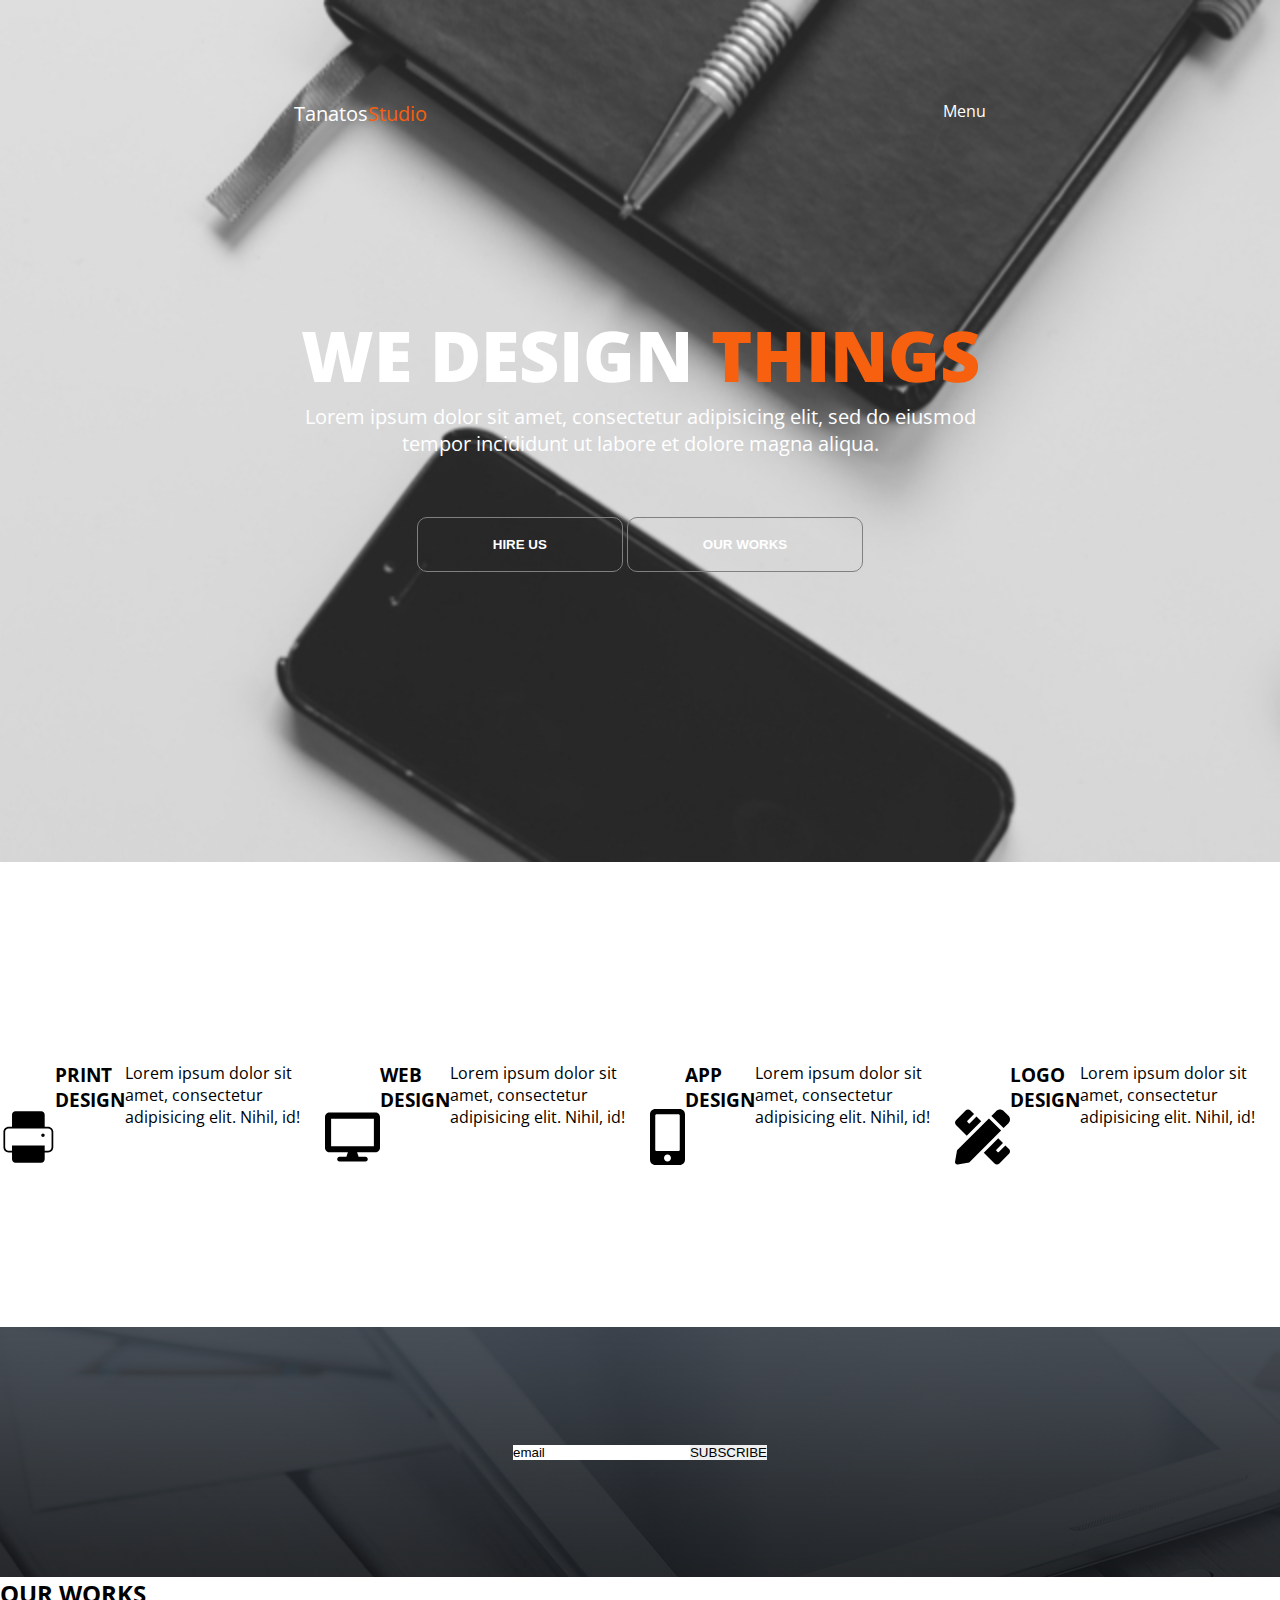
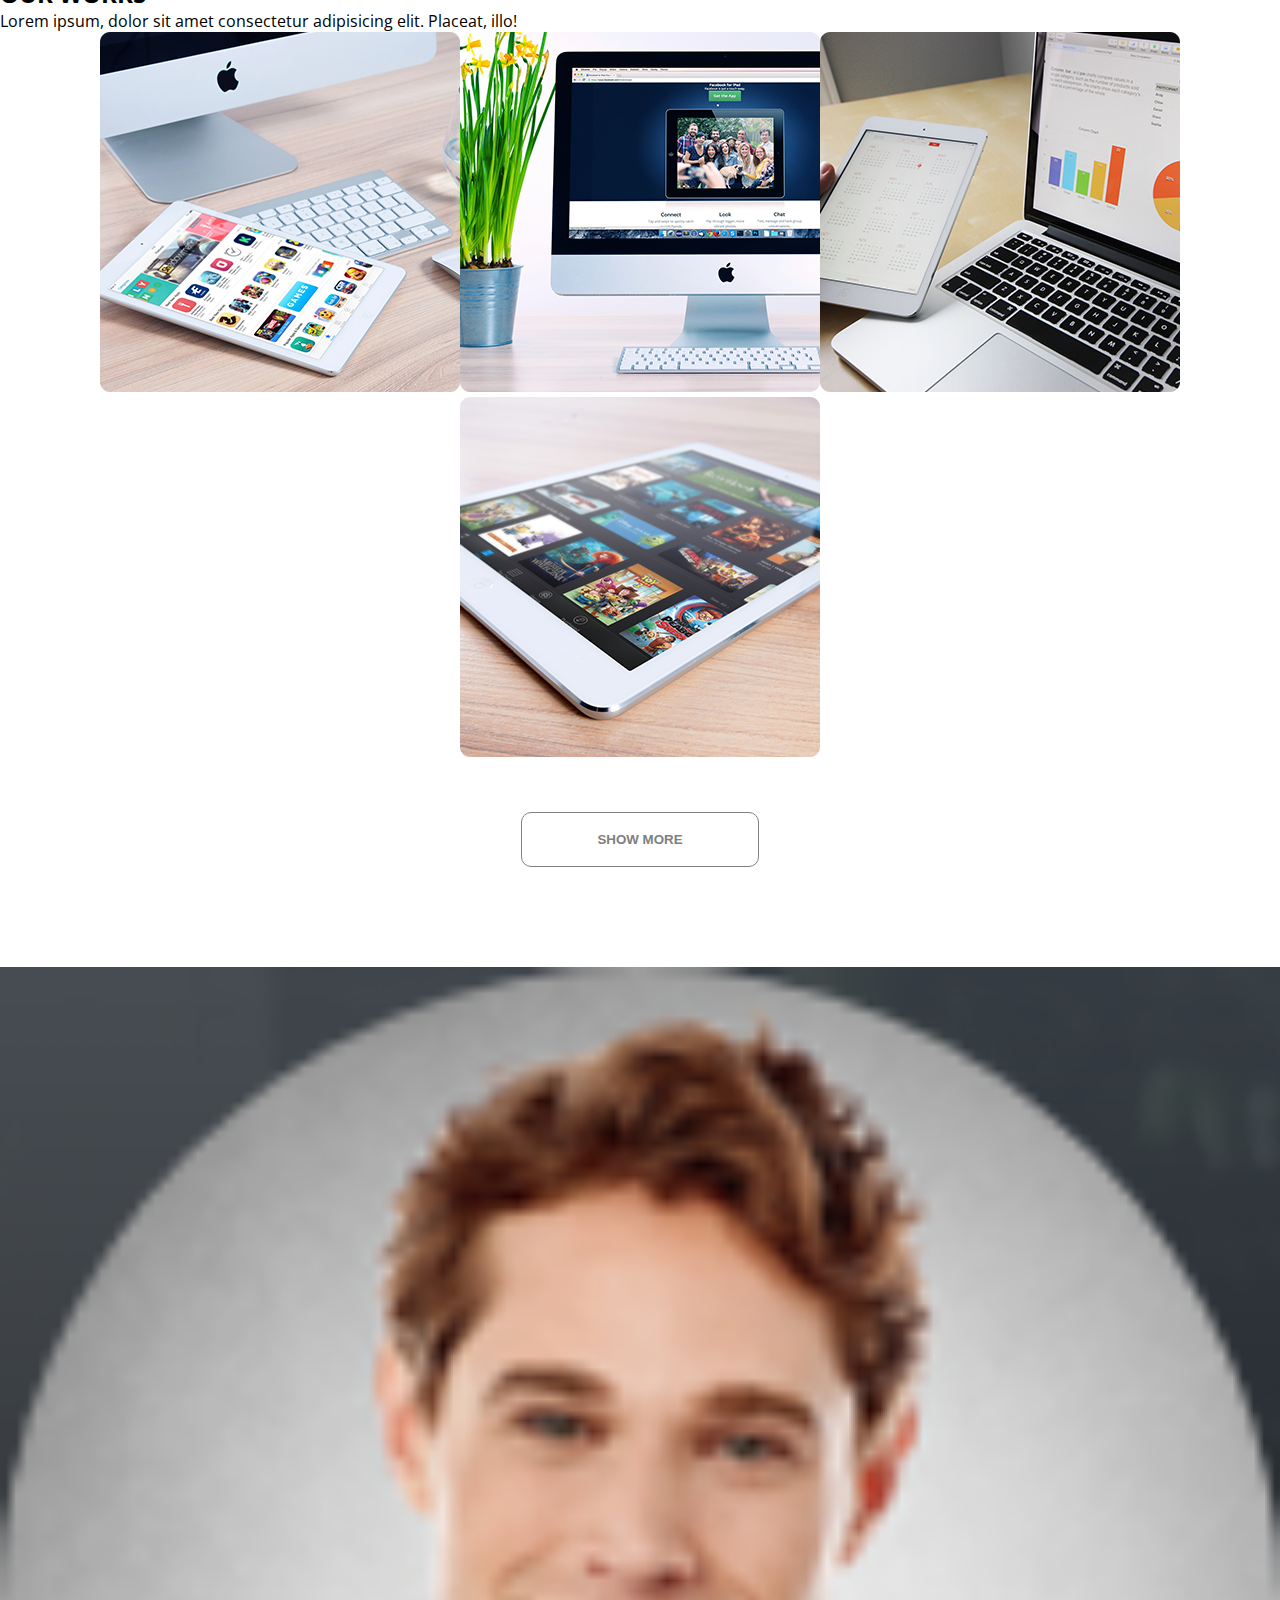
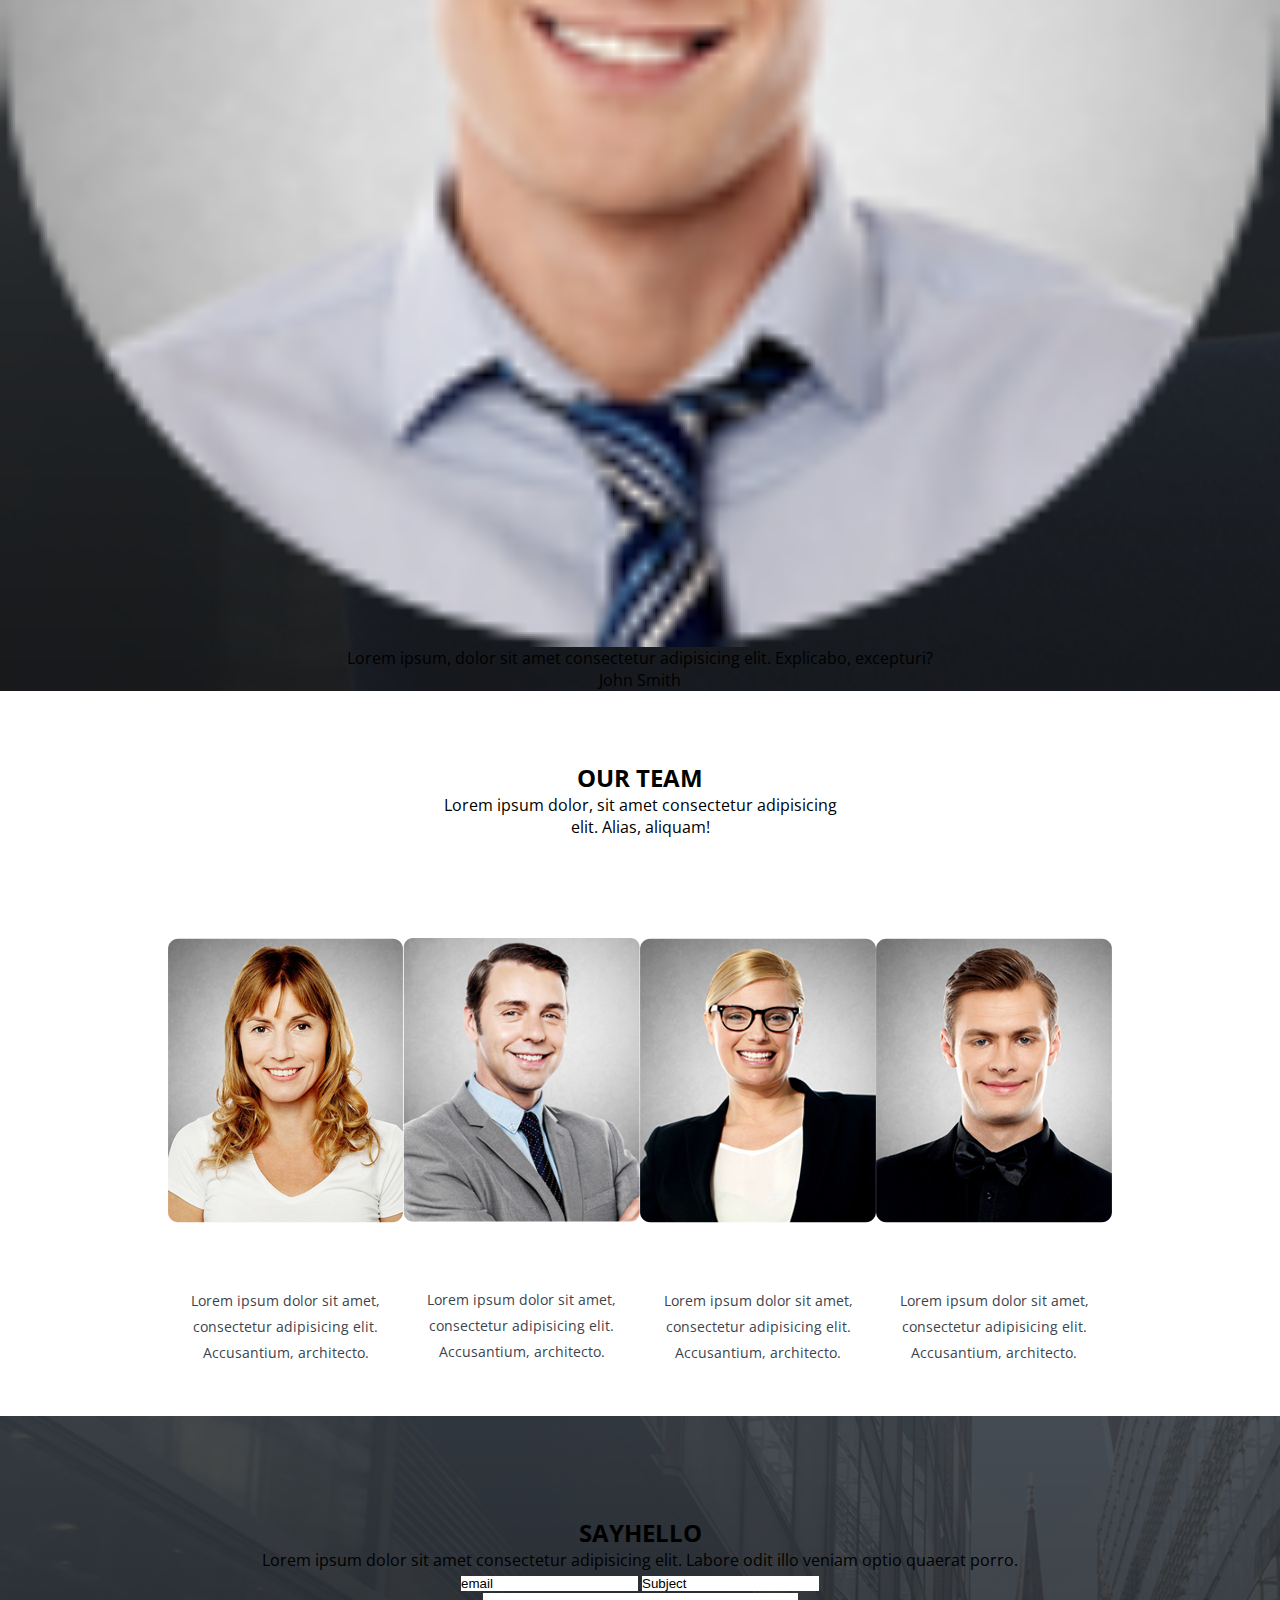
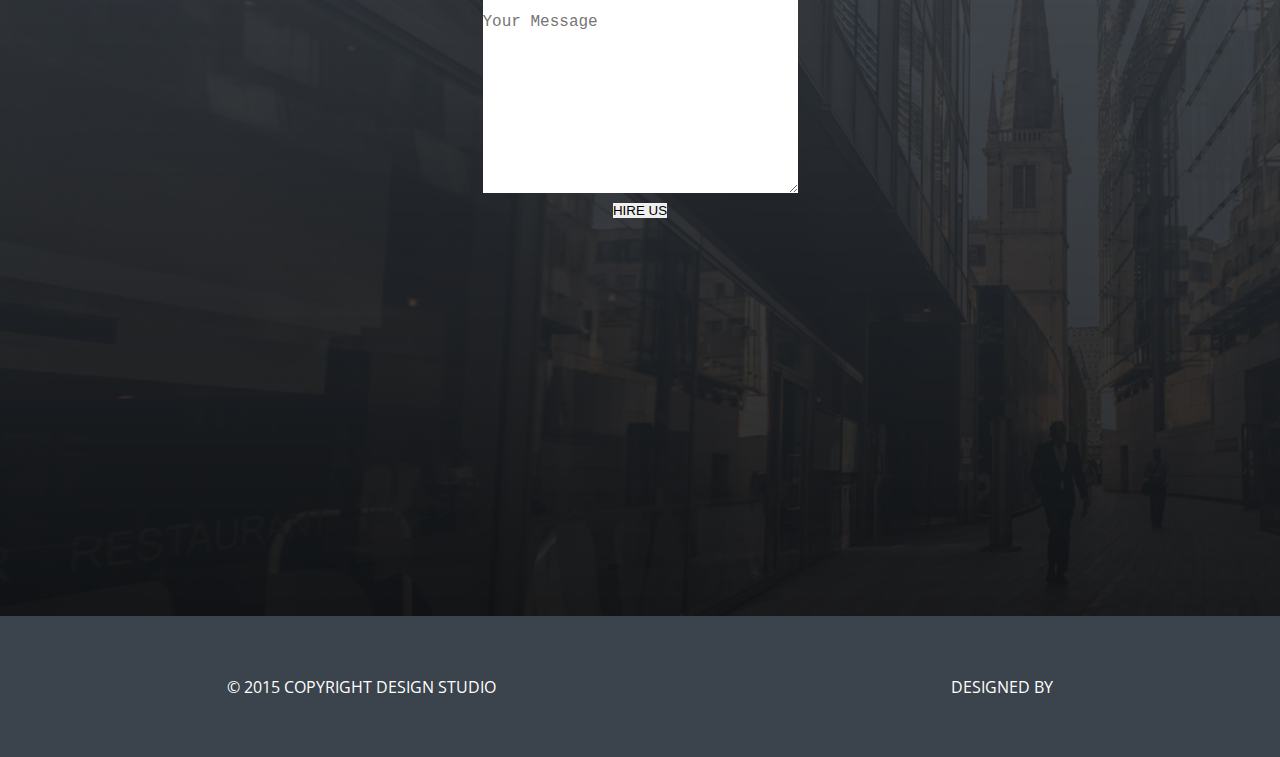
<file: index.html>
<!DOCTYPE html>
<html lang="en">

<head>
    <meta charset="UTF-8">
    <meta name="viewport" content="width=device-width, initial-scale=1.0">
    <link href="https://fonts.googleapis.com/css2?family=Open+Sans:ital,wght@0,300;0,400;0,600;0,700;1,400;1,600&display=swap" rel="stylesheet">
    <title>Home#14</title>
    <link rel="stylesheet" href="./style.css" type="text/css">
    <link rel="stylesheet" href="./sprite.svg" type="text/css">
</head>

<body>
    <div class="wrapper">
        <div class="background">
            <header class="header">
                <div class="head">
                    <p class="logo">Tanatos<span>Studio</span></p>
                    <p class="nav-menu">Menu<span></span></p>
                </div>
                <div class="header_content">
                    <h1>WE DESIGN <span>THINGS</span></h1>
                    <p>Lorem ipsum dolor sit amet, consectetur adipisicing elit, sed do eiusmod tempor incididunt ut labore et dolore magna aliqua.</p>
                    <button class="header_button" type="button" value="hire us">HIRE US</button>
                    <button class="header_button" type="button" value="OUR WORKS">OUR WORKS</button>
                </div>
            </header>
        </div>
        <main class="main">
            <div class="option">
                <div><svg class="icon-printer" width='55'>
                        <use xlink:href="sprite.svg#printer"></use></svg>
                </div>
                <h3>PRINT DESIGN</h3>
                <p>Lorem ipsum dolor sit amet, consectetur adipisicing elit. Nihil, id!</p>
                <div><svg class="icon-desktop" width='55' ;>
                        <use xlink:href="sprite.svg#desktop"></use></svg>
                </div>
                <h3>WEB DESIGN</h3>
                <p>Lorem ipsum dolor sit amet, consectetur adipisicing elit. Nihil, id!</p>
                <div><svg class="icon-mobile" width='35'>
                        <use xlink:href="sprite.svg#mobile"></use></svg>
                </div>
                <h3>APP DESIGN</h3>
                <p>Lorem ipsum dolor sit amet, consectetur adipisicing elit. Nihil, id!</p>
                <div><svg class="icon-pencil" width='55'>
                        <use xlink:href="sprite.svg#pencil"></use></svg>
                </div>
                <h3>LOGO DESIGN</h3>
                <p>Lorem ipsum dolor sit amet, consectetur adipisicing elit. Nihil, id!</p>
            </div>
            <div class="follow">
                <input type="email" value="email" placeholder="Enter Your email adress for newsletter">
                <button class="button_follow" type="submit" value="reg">SUBSCRIBE</button>
            </div>
            <div class="about">
                <h2>OUR <span>WORKS</span></h2>
                <p>Lorem ipsum, dolor sit amet consectetur adipisicing elit. Placeat, illo!</p>
                <div class="about_foto">
                    <div>
                        <img src="./img/our_works1.png" alt="fotoOurWorks">
                    </div>
                    <div>
                        <img src="./img/our_works2.png" alt="fotoOurWorks">
                    </div>
                    <div>
                        <img src="./img/our_works3.png" alt="fotoOurWorks">
                    </div>
                    <div>
                        <img src="./img/our_works4.png" alt="fotoOurWorks">
                    </div>
                </div>
                <div class="button_about_foto">
                    <button type="button">SHOW MORE</button>
                </div>
                <div class="about_comment">
                    <img src="./img/avatar.png" alt="">
                    <p>Lorem ipsum, dolor sit amet consectetur adipisicing elit. Explicabo, excepturi?</p>
                    <p>John Smith</p>
                </div>
            </div>
            <div class="our_team">
                <h2>OUR <span>TEAM</span></h2>
                <p>Lorem ipsum dolor, sit amet consectetur adipisicing elit. Alias, aliquam!</p>
                <div class="team_foto">
                    <div class="team_foto-item">
                        <img src="./img/our_team1.png" alt="teamFoto">
                        <p class="name_person"></p>
                        <p class="about_person">Lorem ipsum dolor sit amet, consectetur adipisicing elit. Accusantium, architecto.</p>
                    </div>
                    <div class="team_foto-item">
                        <img src="./img/our_team2.png" alt="teamFoto">
                        <p class="name_person"></p>
                        <p class="about_person">Lorem ipsum dolor sit amet, consectetur adipisicing elit. Accusantium, architecto.</p>
                    </div>
                    <div class="team_foto-item">
                        <img src="./img/our_team3.png" alt="teamFoto">
                        <p class="name_person"></p>
                        <p class="about_person">Lorem ipsum dolor sit amet, consectetur adipisicing elit. Accusantium, architecto.</p>
                    </div>
                    <div class="team_foto-item">
                        <img src="./img/our_team4.png" alt="teamFoto">
                        <p class="name_person"></p>
                        <p class="about_person">Lorem ipsum dolor sit amet, consectetur adipisicing elit. Accusantium, architecto.</p>
                    </div>
                </div>
            </div>
            <div class="registranion">
                <h2>SAY<span>HELLO</span></h2>
                <p>Lorem ipsum dolor sit amet consectetur adipisicing elit. Labore odit illo veniam optio quaerat porro.</p>
                <form action="#" method="get">
                    <div>
                        <input type="email" value="email" placeholder="Your Email" required>
                        <input type="text" value="Subject" placeholder="Subject" required>
                    </div>
                    <textarea name="client-message" cols="30" rows="10" placeholder="Your Message"></textarea>
                    <div>
                        <button type="submit" value="submit">HIRE US</button>

                    </div>
                </form>
            </div>
        </main>
        <footer>
            <p>© 2015 COPYRIGHT DESIGN STUDIO</p>
            <p>DESIGNED BY</p>
        </footer>
    </div>
</body>

</html>
</file>
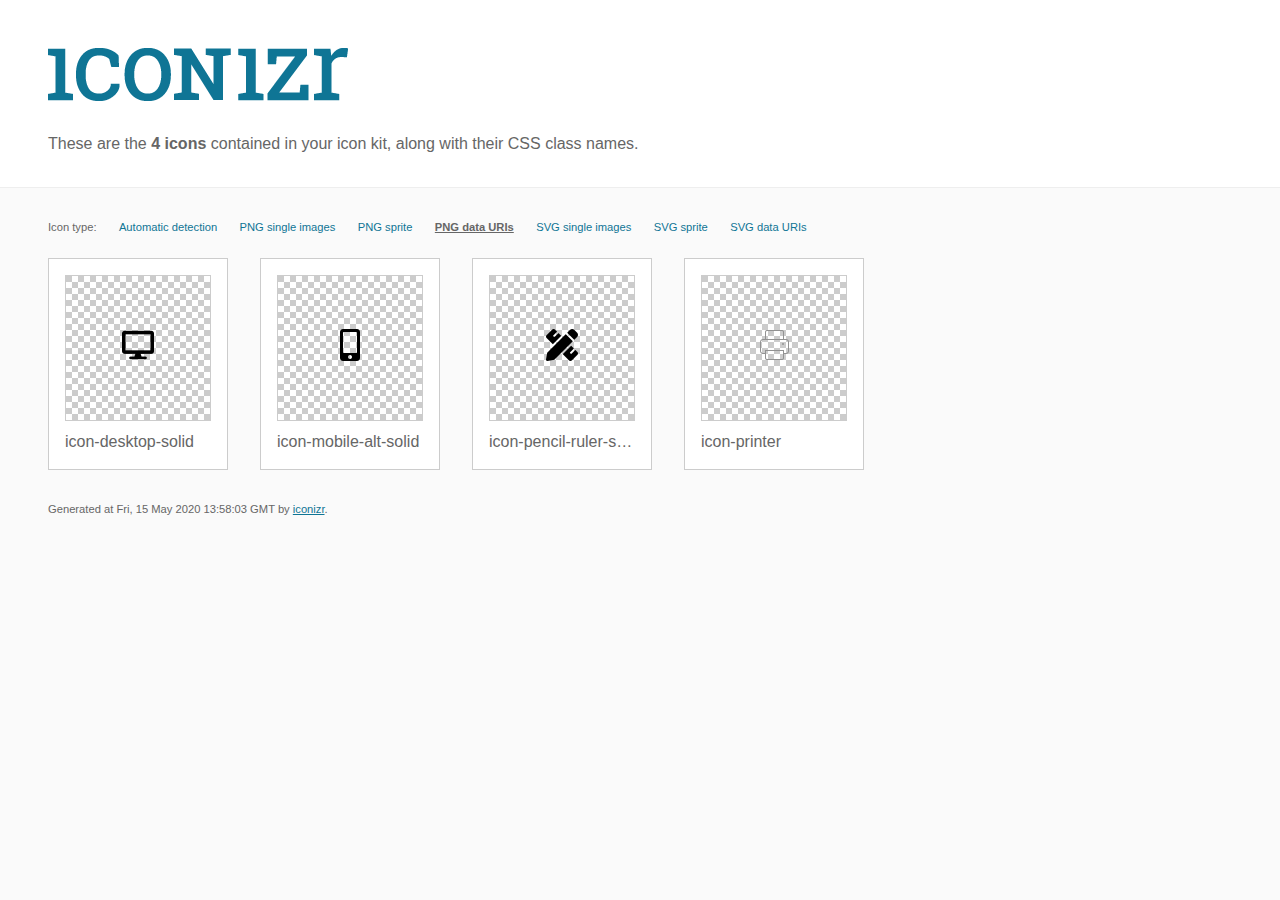
<file: img/icon/D_/HTML/iconizr-png-data-preview.html>
<!DOCTYPE html><html><head><meta http-equiv="Content-Type" content="text/html; charset=UTF-8"/><meta http-equiv="cache-control" content="max-age=0"/><meta http-equiv="cache-control" content="no-cache"/><meta http-equiv="expires" content="0"/><meta http-equiv="expires" content="Tue, 01 Jan 1980 1:00:00 GMT"/><meta http-equiv="pragma" content="no-cache"/><title>Icon kit preview | iconizr.com</title><link href="iconizr-png-data.css" rel="stylesheet" type="text/css" media="all"/><style type="text/css">@CHARSET "UTF-8";body{padding:0;margin:0;color:#666;background:#fafafa;font-family:Arial, Helvetica, sans-serif;font-size:1em;line-height:1.4}header{display:block;padding:3em 3em 2em 3em;background-color:#fff}header p{margin:2em 0 0 0}#logo{font-size:xx-large;font-size:3rem;padding:0;margin:0;height:53px;background:url([data-uri]) center left no-repeat;white-space:nowrap;overflow:hidden;text-indent:100%}nav{font-size:.7em;display:block;width:100%;margin:0 0 2em 0}nav a{display:inline-block;text-decoration:none;margin-left:2em;color:#0f7595;white-space:nowrap}nav a:hover{text-decoration:underline}nav a.current{font-weight:bold;text-decoration:underline;color:#666}section{border-top:1px solid #eee;padding:2em 3em 0 3em}ul{margin:0;padding:0}li{display:inline;display:inline-block;background-color:#fff;position:relative;margin:0 2em 2em 0;vertical-align:top;border:1px solid #ccc;padding:1em 1em 3em 1em;cursor:default}.icon-box{margin:0;width:144px;height:144px;position:relative;background:#ccc url([data-uri]) top left repeat;border:1px solid #ccc;display:table-cell;vertical-align:middle;text-align:center}.icon{display:inline;display:inline-block}h2{margin:0;padding:0;font-size:1em;font-weight:normal;white-space:nowrap;overflow:hidden;text-overflow:ellipsis;position:absolute;left:1em;right:1em;bottom:1em}footer{display:block;margin:0;padding:0 3em 3em 3em}footer p{margin:0;font-size:.7em}footer a{color:#0f7595;margin-left:0}</style></head><body><header><h1 id="logo">iconizr</h1><p>These are the <strong>4 icons</strong> contained in your icon kit, along with their CSS class names.</p></header><section><nav>Icon type:<a href="iconizr-preview.html">Automatic detection</a><a href="iconizr-png-single-preview.html">PNG single images</a><a href="iconizr-png-sprite-preview.html">PNG sprite</a><a href="iconizr-png-data-preview.html" class="current">PNG data URIs</a><a href="iconizr-svg-single-preview.html">SVG single images</a><a href="iconizr-svg-sprite-preview.html">SVG sprite</a><a href="iconizr-svg-data-preview.html">SVG data URIs</a></nav><ul><li title="icon-desktop-solid"><div class="icon-box"><div class="icon icon-desktop-solid icon-desktop-solid-dims"><!-- icon-desktop-solid --></div></div><h2>icon-desktop-solid</h2></li><li title="icon-mobile-alt-solid"><div class="icon-box"><div class="icon icon-mobile-alt-solid icon-mobile-alt-solid-dims"><!-- icon-mobile-alt-solid --></div></div><h2>icon-mobile-alt-solid</h2></li><li title="icon-pencil-ruler-solid"><div class="icon-box"><div class="icon icon-pencil-ruler-solid icon-pencil-ruler-solid-dims"><!-- icon-pencil-ruler-solid --></div></div><h2>icon-pencil-ruler-solid</h2></li><li title="icon-printer"><div class="icon-box"><div class="icon icon-printer icon-printer-dims"><!-- icon-printer --></div></div><h2>icon-printer</h2></li></ul></section><footer><p>Generated at Fri, 15 May 2020 13:58:03 GMT by <a href="http://iconizr.com" target="_blank">iconizr</a>.</p></footer></body></html>
</file>
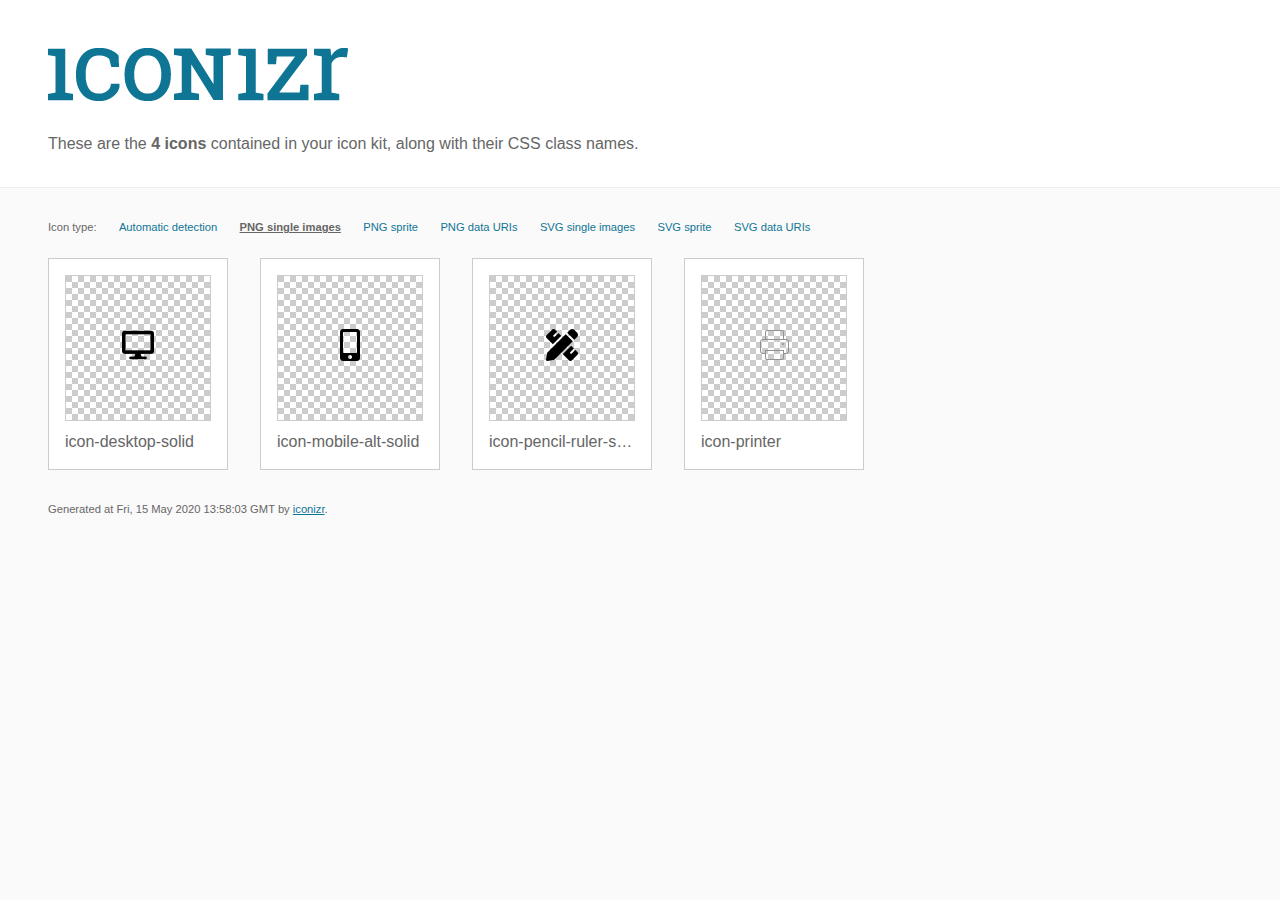
<file: img/icon/D_/HTML/iconizr-png-single-preview.html>
<!DOCTYPE html><html><head><meta http-equiv="Content-Type" content="text/html; charset=UTF-8"/><meta http-equiv="cache-control" content="max-age=0"/><meta http-equiv="cache-control" content="no-cache"/><meta http-equiv="expires" content="0"/><meta http-equiv="expires" content="Tue, 01 Jan 1980 1:00:00 GMT"/><meta http-equiv="pragma" content="no-cache"/><title>Icon kit preview | iconizr.com</title><link href="iconizr-png-single.css" rel="stylesheet" type="text/css" media="all"/><style type="text/css">@CHARSET "UTF-8";body{padding:0;margin:0;color:#666;background:#fafafa;font-family:Arial, Helvetica, sans-serif;font-size:1em;line-height:1.4}header{display:block;padding:3em 3em 2em 3em;background-color:#fff}header p{margin:2em 0 0 0}#logo{font-size:xx-large;font-size:3rem;padding:0;margin:0;height:53px;background:url([data-uri]) center left no-repeat;white-space:nowrap;overflow:hidden;text-indent:100%}nav{font-size:.7em;display:block;width:100%;margin:0 0 2em 0}nav a{display:inline-block;text-decoration:none;margin-left:2em;color:#0f7595;white-space:nowrap}nav a:hover{text-decoration:underline}nav a.current{font-weight:bold;text-decoration:underline;color:#666}section{border-top:1px solid #eee;padding:2em 3em 0 3em}ul{margin:0;padding:0}li{display:inline;display:inline-block;background-color:#fff;position:relative;margin:0 2em 2em 0;vertical-align:top;border:1px solid #ccc;padding:1em 1em 3em 1em;cursor:default}.icon-box{margin:0;width:144px;height:144px;position:relative;background:#ccc url([data-uri]) top left repeat;border:1px solid #ccc;display:table-cell;vertical-align:middle;text-align:center}.icon{display:inline;display:inline-block}h2{margin:0;padding:0;font-size:1em;font-weight:normal;white-space:nowrap;overflow:hidden;text-overflow:ellipsis;position:absolute;left:1em;right:1em;bottom:1em}footer{display:block;margin:0;padding:0 3em 3em 3em}footer p{margin:0;font-size:.7em}footer a{color:#0f7595;margin-left:0}</style></head><body><header><h1 id="logo">iconizr</h1><p>These are the <strong>4 icons</strong> contained in your icon kit, along with their CSS class names.</p></header><section><nav>Icon type:<a href="iconizr-preview.html">Automatic detection</a><a href="iconizr-png-single-preview.html" class="current">PNG single images</a><a href="iconizr-png-sprite-preview.html">PNG sprite</a><a href="iconizr-png-data-preview.html">PNG data URIs</a><a href="iconizr-svg-single-preview.html">SVG single images</a><a href="iconizr-svg-sprite-preview.html">SVG sprite</a><a href="iconizr-svg-data-preview.html">SVG data URIs</a></nav><ul><li title="icon-desktop-solid"><div class="icon-box"><div class="icon icon-desktop-solid icon-desktop-solid-dims"><!-- icon-desktop-solid --></div></div><h2>icon-desktop-solid</h2></li><li title="icon-mobile-alt-solid"><div class="icon-box"><div class="icon icon-mobile-alt-solid icon-mobile-alt-solid-dims"><!-- icon-mobile-alt-solid --></div></div><h2>icon-mobile-alt-solid</h2></li><li title="icon-pencil-ruler-solid"><div class="icon-box"><div class="icon icon-pencil-ruler-solid icon-pencil-ruler-solid-dims"><!-- icon-pencil-ruler-solid --></div></div><h2>icon-pencil-ruler-solid</h2></li><li title="icon-printer"><div class="icon-box"><div class="icon icon-printer icon-printer-dims"><!-- icon-printer --></div></div><h2>icon-printer</h2></li></ul></section><footer><p>Generated at Fri, 15 May 2020 13:58:03 GMT by <a href="http://iconizr.com" target="_blank">iconizr</a>.</p></footer></body></html>
</file>
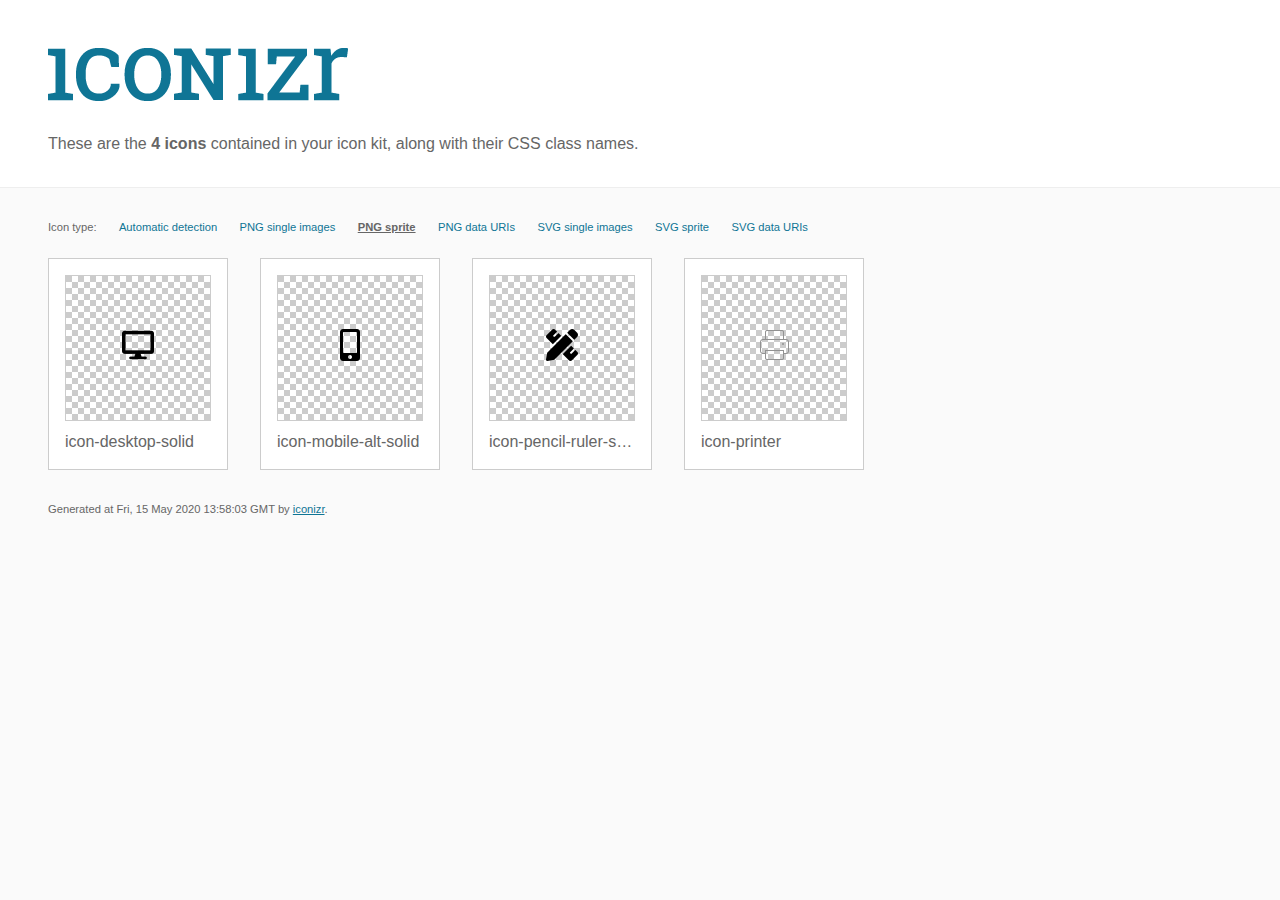
<file: img/icon/D_/HTML/iconizr-png-sprite-preview.html>
<!DOCTYPE html><html><head><meta http-equiv="Content-Type" content="text/html; charset=UTF-8"/><meta http-equiv="cache-control" content="max-age=0"/><meta http-equiv="cache-control" content="no-cache"/><meta http-equiv="expires" content="0"/><meta http-equiv="expires" content="Tue, 01 Jan 1980 1:00:00 GMT"/><meta http-equiv="pragma" content="no-cache"/><title>Icon kit preview | iconizr.com</title><link href="iconizr-png-sprite.css" rel="stylesheet" type="text/css" media="all"/><style type="text/css">@CHARSET "UTF-8";body{padding:0;margin:0;color:#666;background:#fafafa;font-family:Arial, Helvetica, sans-serif;font-size:1em;line-height:1.4}header{display:block;padding:3em 3em 2em 3em;background-color:#fff}header p{margin:2em 0 0 0}#logo{font-size:xx-large;font-size:3rem;padding:0;margin:0;height:53px;background:url([data-uri]) center left no-repeat;white-space:nowrap;overflow:hidden;text-indent:100%}nav{font-size:.7em;display:block;width:100%;margin:0 0 2em 0}nav a{display:inline-block;text-decoration:none;margin-left:2em;color:#0f7595;white-space:nowrap}nav a:hover{text-decoration:underline}nav a.current{font-weight:bold;text-decoration:underline;color:#666}section{border-top:1px solid #eee;padding:2em 3em 0 3em}ul{margin:0;padding:0}li{display:inline;display:inline-block;background-color:#fff;position:relative;margin:0 2em 2em 0;vertical-align:top;border:1px solid #ccc;padding:1em 1em 3em 1em;cursor:default}.icon-box{margin:0;width:144px;height:144px;position:relative;background:#ccc url([data-uri]) top left repeat;border:1px solid #ccc;display:table-cell;vertical-align:middle;text-align:center}.icon{display:inline;display:inline-block}h2{margin:0;padding:0;font-size:1em;font-weight:normal;white-space:nowrap;overflow:hidden;text-overflow:ellipsis;position:absolute;left:1em;right:1em;bottom:1em}footer{display:block;margin:0;padding:0 3em 3em 3em}footer p{margin:0;font-size:.7em}footer a{color:#0f7595;margin-left:0}</style></head><body><header><h1 id="logo">iconizr</h1><p>These are the <strong>4 icons</strong> contained in your icon kit, along with their CSS class names.</p></header><section><nav>Icon type:<a href="iconizr-preview.html">Automatic detection</a><a href="iconizr-png-single-preview.html">PNG single images</a><a href="iconizr-png-sprite-preview.html" class="current">PNG sprite</a><a href="iconizr-png-data-preview.html">PNG data URIs</a><a href="iconizr-svg-single-preview.html">SVG single images</a><a href="iconizr-svg-sprite-preview.html">SVG sprite</a><a href="iconizr-svg-data-preview.html">SVG data URIs</a></nav><ul><li title="icon-desktop-solid"><div class="icon-box"><div class="icon icon-desktop-solid icon-desktop-solid-dims"><!-- icon-desktop-solid --></div></div><h2>icon-desktop-solid</h2></li><li title="icon-mobile-alt-solid"><div class="icon-box"><div class="icon icon-mobile-alt-solid icon-mobile-alt-solid-dims"><!-- icon-mobile-alt-solid --></div></div><h2>icon-mobile-alt-solid</h2></li><li title="icon-pencil-ruler-solid"><div class="icon-box"><div class="icon icon-pencil-ruler-solid icon-pencil-ruler-solid-dims"><!-- icon-pencil-ruler-solid --></div></div><h2>icon-pencil-ruler-solid</h2></li><li title="icon-printer"><div class="icon-box"><div class="icon icon-printer icon-printer-dims"><!-- icon-printer --></div></div><h2>icon-printer</h2></li></ul></section><footer><p>Generated at Fri, 15 May 2020 13:58:03 GMT by <a href="http://iconizr.com" target="_blank">iconizr</a>.</p></footer></body></html>
</file>
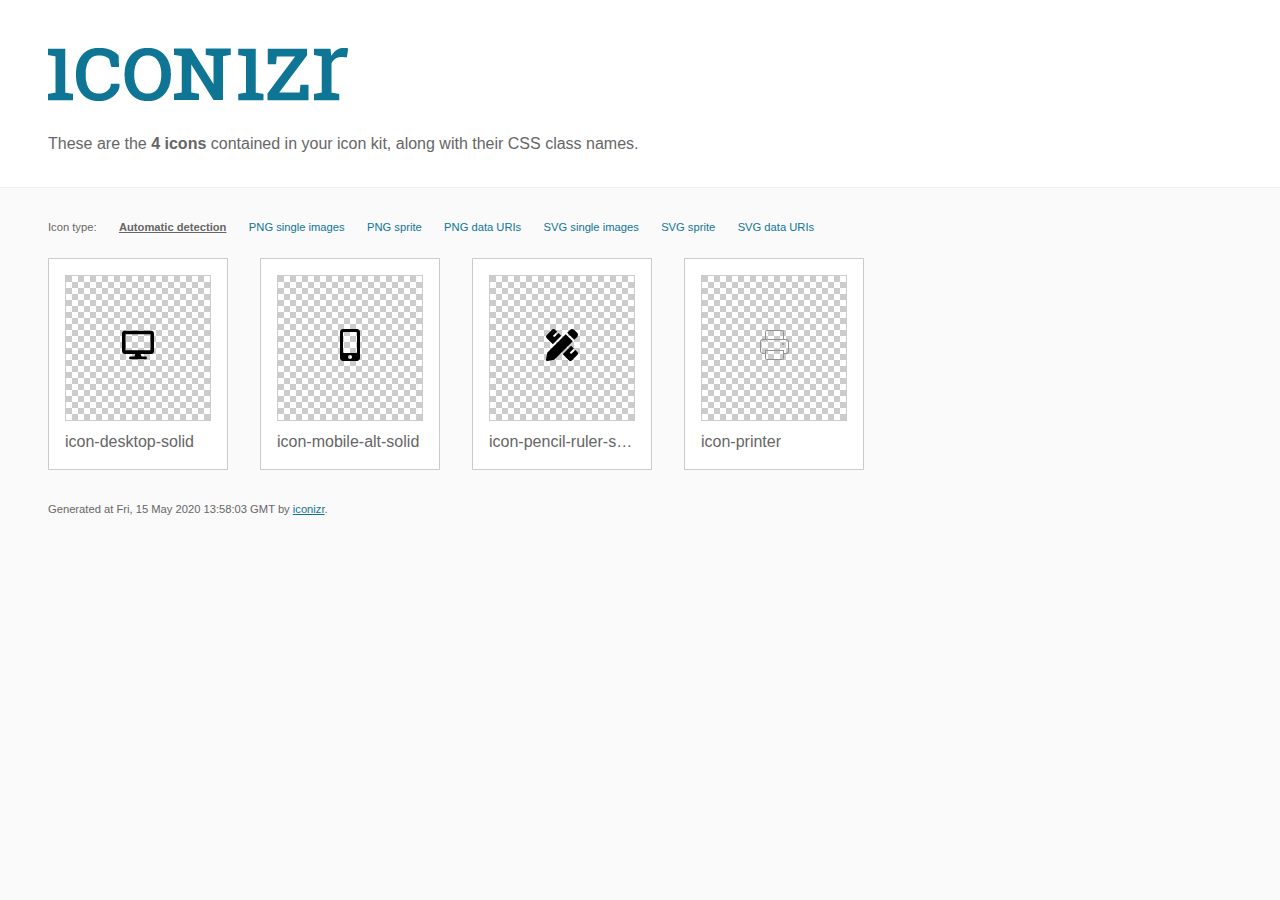
<file: img/icon/D_/HTML/iconizr-preview.html>
<!DOCTYPE html><html><head><meta http-equiv="Content-Type" content="text/html; charset=UTF-8"/><meta http-equiv="cache-control" content="max-age=0"/><meta http-equiv="cache-control" content="no-cache"/><meta http-equiv="expires" content="0"/><meta http-equiv="expires" content="Tue, 01 Jan 1980 1:00:00 GMT"/><meta http-equiv="pragma" content="no-cache"/><title>Icon kit preview | iconizr.com</title><script type="text/javascript" title="https://iconizr.com | © 2020 Joschi Kuphal | MIT">!function(){var a=window,b=a.document,c=arguments,d="createElementNS",e="http://www.w3.org/",f="svg",g=function(a){var g=b.getElementsByTagName("script")[0],h=b.createElement("link");h.rel="stylesheet",h.type="text/css",h.href=c[1*a|2*(b[d]&&b[d](e+"2000/"+f,f).createSVGRect&&b.implementation.hasFeature(e+"TR/SVG11/feature#Image","1.1"))],g.parentNode.insertBefore(h,g)},h=new a.Image;h.onerror=function(){g(0)},h.onload=function(){g(1===h.width&&1===h.height)},h.src="[data-uri]"}("iconizr-png-sprite.css","iconizr-png-data.css","iconizr-svg-sprite.css","iconizr-svg-data.css");</script><noscript><link href="/D_/HTML/iconizr-png-sprite.css" rel="stylesheet" type="text/css" media="all"></noscript><style type="text/css">@CHARSET "UTF-8";body{padding:0;margin:0;color:#666;background:#fafafa;font-family:Arial, Helvetica, sans-serif;font-size:1em;line-height:1.4}header{display:block;padding:3em 3em 2em 3em;background-color:#fff}header p{margin:2em 0 0 0}#logo{font-size:xx-large;font-size:3rem;padding:0;margin:0;height:53px;background:url([data-uri]) center left no-repeat;white-space:nowrap;overflow:hidden;text-indent:100%}nav{font-size:.7em;display:block;width:100%;margin:0 0 2em 0}nav a{display:inline-block;text-decoration:none;margin-left:2em;color:#0f7595;white-space:nowrap}nav a:hover{text-decoration:underline}nav a.current{font-weight:bold;text-decoration:underline;color:#666}section{border-top:1px solid #eee;padding:2em 3em 0 3em}ul{margin:0;padding:0}li{display:inline;display:inline-block;background-color:#fff;position:relative;margin:0 2em 2em 0;vertical-align:top;border:1px solid #ccc;padding:1em 1em 3em 1em;cursor:default}.icon-box{margin:0;width:144px;height:144px;position:relative;background:#ccc url([data-uri]) top left repeat;border:1px solid #ccc;display:table-cell;vertical-align:middle;text-align:center}.icon{display:inline;display:inline-block}h2{margin:0;padding:0;font-size:1em;font-weight:normal;white-space:nowrap;overflow:hidden;text-overflow:ellipsis;position:absolute;left:1em;right:1em;bottom:1em}footer{display:block;margin:0;padding:0 3em 3em 3em}footer p{margin:0;font-size:.7em}footer a{color:#0f7595;margin-left:0}</style></head><body><header><h1 id="logo">iconizr</h1><p>These are the <strong>4 icons</strong> contained in your icon kit, along with their CSS class names.</p></header><section><nav>Icon type:<a href="iconizr-preview.html" class="current">Automatic detection</a><a href="iconizr-png-single-preview.html">PNG single images</a><a href="iconizr-png-sprite-preview.html">PNG sprite</a><a href="iconizr-png-data-preview.html">PNG data URIs</a><a href="iconizr-svg-single-preview.html">SVG single images</a><a href="iconizr-svg-sprite-preview.html">SVG sprite</a><a href="iconizr-svg-data-preview.html">SVG data URIs</a></nav><ul><li title="icon-desktop-solid"><div class="icon-box"><div class="icon icon-desktop-solid icon-desktop-solid-dims"><!-- icon-desktop-solid --></div></div><h2>icon-desktop-solid</h2></li><li title="icon-mobile-alt-solid"><div class="icon-box"><div class="icon icon-mobile-alt-solid icon-mobile-alt-solid-dims"><!-- icon-mobile-alt-solid --></div></div><h2>icon-mobile-alt-solid</h2></li><li title="icon-pencil-ruler-solid"><div class="icon-box"><div class="icon icon-pencil-ruler-solid icon-pencil-ruler-solid-dims"><!-- icon-pencil-ruler-solid --></div></div><h2>icon-pencil-ruler-solid</h2></li><li title="icon-printer"><div class="icon-box"><div class="icon icon-printer icon-printer-dims"><!-- icon-printer --></div></div><h2>icon-printer</h2></li></ul></section><footer><p>Generated at Fri, 15 May 2020 13:58:03 GMT by <a href="http://iconizr.com" target="_blank">iconizr</a>.</p></footer></body></html>
</file>
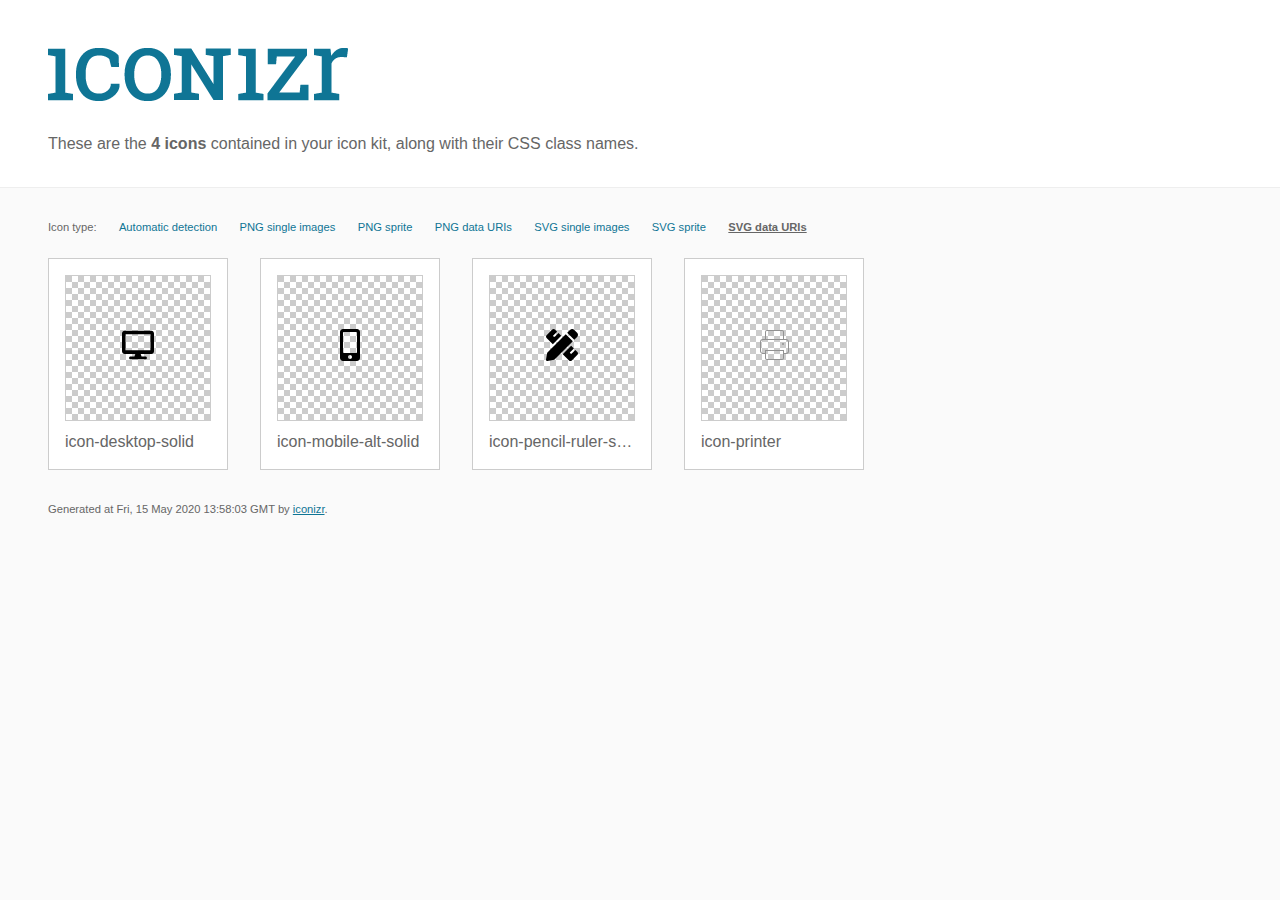
<file: img/icon/D_/HTML/iconizr-svg-data-preview.html>
<!DOCTYPE html><html><head><meta http-equiv="Content-Type" content="text/html; charset=UTF-8"/><meta http-equiv="cache-control" content="max-age=0"/><meta http-equiv="cache-control" content="no-cache"/><meta http-equiv="expires" content="0"/><meta http-equiv="expires" content="Tue, 01 Jan 1980 1:00:00 GMT"/><meta http-equiv="pragma" content="no-cache"/><title>Icon kit preview | iconizr.com</title><link href="iconizr-svg-data.css" rel="stylesheet" type="text/css" media="all"/><style type="text/css">@CHARSET "UTF-8";body{padding:0;margin:0;color:#666;background:#fafafa;font-family:Arial, Helvetica, sans-serif;font-size:1em;line-height:1.4}header{display:block;padding:3em 3em 2em 3em;background-color:#fff}header p{margin:2em 0 0 0}#logo{font-size:xx-large;font-size:3rem;padding:0;margin:0;height:53px;background:url([data-uri]) center left no-repeat;white-space:nowrap;overflow:hidden;text-indent:100%}nav{font-size:.7em;display:block;width:100%;margin:0 0 2em 0}nav a{display:inline-block;text-decoration:none;margin-left:2em;color:#0f7595;white-space:nowrap}nav a:hover{text-decoration:underline}nav a.current{font-weight:bold;text-decoration:underline;color:#666}section{border-top:1px solid #eee;padding:2em 3em 0 3em}ul{margin:0;padding:0}li{display:inline;display:inline-block;background-color:#fff;position:relative;margin:0 2em 2em 0;vertical-align:top;border:1px solid #ccc;padding:1em 1em 3em 1em;cursor:default}.icon-box{margin:0;width:144px;height:144px;position:relative;background:#ccc url([data-uri]) top left repeat;border:1px solid #ccc;display:table-cell;vertical-align:middle;text-align:center}.icon{display:inline;display:inline-block}h2{margin:0;padding:0;font-size:1em;font-weight:normal;white-space:nowrap;overflow:hidden;text-overflow:ellipsis;position:absolute;left:1em;right:1em;bottom:1em}footer{display:block;margin:0;padding:0 3em 3em 3em}footer p{margin:0;font-size:.7em}footer a{color:#0f7595;margin-left:0}</style></head><body><header><h1 id="logo">iconizr</h1><p>These are the <strong>4 icons</strong> contained in your icon kit, along with their CSS class names.</p></header><section><nav>Icon type:<a href="iconizr-preview.html">Automatic detection</a><a href="iconizr-png-single-preview.html">PNG single images</a><a href="iconizr-png-sprite-preview.html">PNG sprite</a><a href="iconizr-png-data-preview.html">PNG data URIs</a><a href="iconizr-svg-single-preview.html">SVG single images</a><a href="iconizr-svg-sprite-preview.html">SVG sprite</a><a href="iconizr-svg-data-preview.html" class="current">SVG data URIs</a></nav><ul><li title="icon-desktop-solid"><div class="icon-box"><div class="icon icon-desktop-solid icon-desktop-solid-dims"><!-- icon-desktop-solid --></div></div><h2>icon-desktop-solid</h2></li><li title="icon-mobile-alt-solid"><div class="icon-box"><div class="icon icon-mobile-alt-solid icon-mobile-alt-solid-dims"><!-- icon-mobile-alt-solid --></div></div><h2>icon-mobile-alt-solid</h2></li><li title="icon-pencil-ruler-solid"><div class="icon-box"><div class="icon icon-pencil-ruler-solid icon-pencil-ruler-solid-dims"><!-- icon-pencil-ruler-solid --></div></div><h2>icon-pencil-ruler-solid</h2></li><li title="icon-printer"><div class="icon-box"><div class="icon icon-printer icon-printer-dims"><!-- icon-printer --></div></div><h2>icon-printer</h2></li></ul></section><footer><p>Generated at Fri, 15 May 2020 13:58:03 GMT by <a href="http://iconizr.com" target="_blank">iconizr</a>.</p></footer></body></html>
</file>
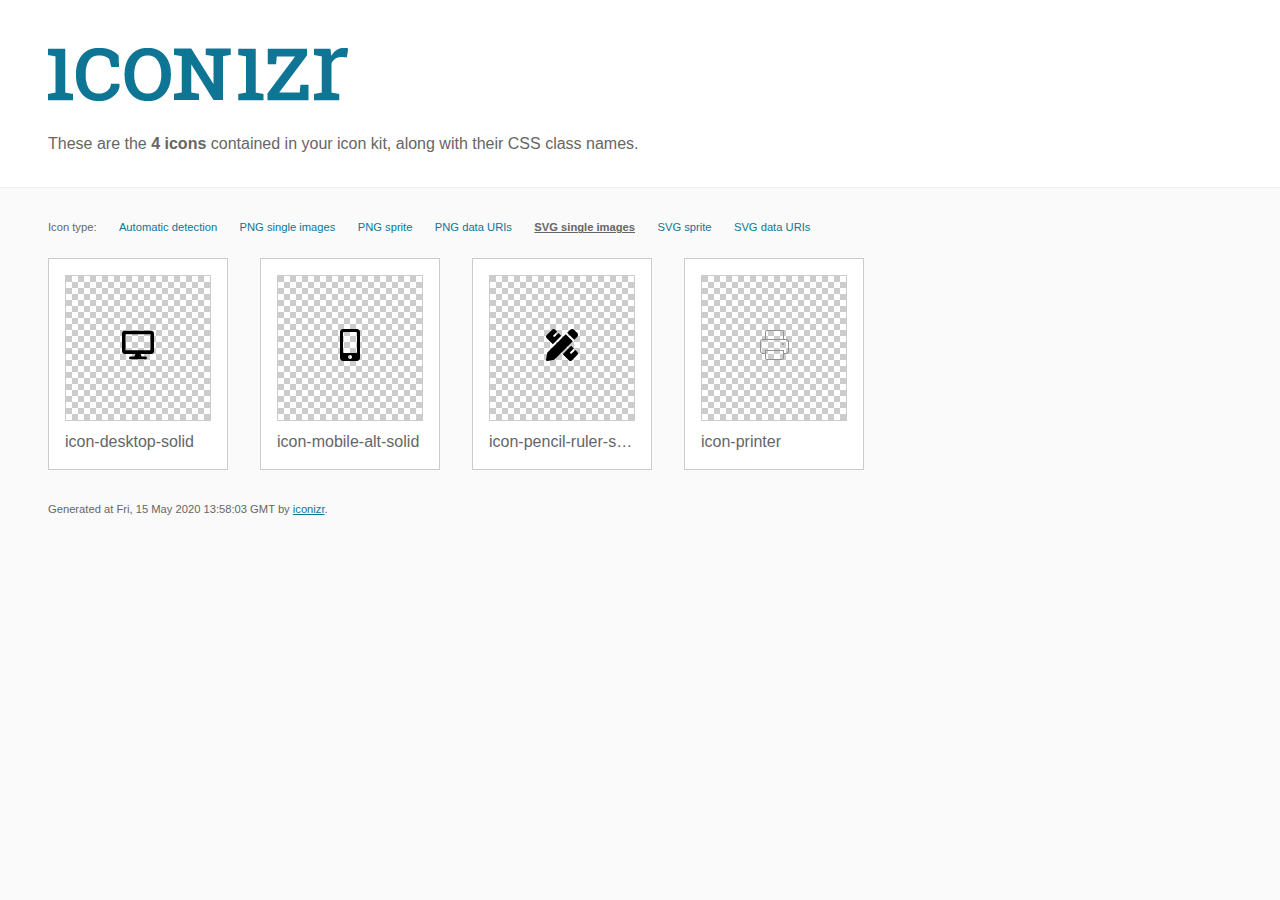
<file: img/icon/D_/HTML/iconizr-svg-single-preview.html>
<!DOCTYPE html><html><head><meta http-equiv="Content-Type" content="text/html; charset=UTF-8"/><meta http-equiv="cache-control" content="max-age=0"/><meta http-equiv="cache-control" content="no-cache"/><meta http-equiv="expires" content="0"/><meta http-equiv="expires" content="Tue, 01 Jan 1980 1:00:00 GMT"/><meta http-equiv="pragma" content="no-cache"/><title>Icon kit preview | iconizr.com</title><link href="iconizr-svg-single.css" rel="stylesheet" type="text/css" media="all"/><style type="text/css">@CHARSET "UTF-8";body{padding:0;margin:0;color:#666;background:#fafafa;font-family:Arial, Helvetica, sans-serif;font-size:1em;line-height:1.4}header{display:block;padding:3em 3em 2em 3em;background-color:#fff}header p{margin:2em 0 0 0}#logo{font-size:xx-large;font-size:3rem;padding:0;margin:0;height:53px;background:url([data-uri]) center left no-repeat;white-space:nowrap;overflow:hidden;text-indent:100%}nav{font-size:.7em;display:block;width:100%;margin:0 0 2em 0}nav a{display:inline-block;text-decoration:none;margin-left:2em;color:#0f7595;white-space:nowrap}nav a:hover{text-decoration:underline}nav a.current{font-weight:bold;text-decoration:underline;color:#666}section{border-top:1px solid #eee;padding:2em 3em 0 3em}ul{margin:0;padding:0}li{display:inline;display:inline-block;background-color:#fff;position:relative;margin:0 2em 2em 0;vertical-align:top;border:1px solid #ccc;padding:1em 1em 3em 1em;cursor:default}.icon-box{margin:0;width:144px;height:144px;position:relative;background:#ccc url([data-uri]) top left repeat;border:1px solid #ccc;display:table-cell;vertical-align:middle;text-align:center}.icon{display:inline;display:inline-block}h2{margin:0;padding:0;font-size:1em;font-weight:normal;white-space:nowrap;overflow:hidden;text-overflow:ellipsis;position:absolute;left:1em;right:1em;bottom:1em}footer{display:block;margin:0;padding:0 3em 3em 3em}footer p{margin:0;font-size:.7em}footer a{color:#0f7595;margin-left:0}</style></head><body><header><h1 id="logo">iconizr</h1><p>These are the <strong>4 icons</strong> contained in your icon kit, along with their CSS class names.</p></header><section><nav>Icon type:<a href="iconizr-preview.html">Automatic detection</a><a href="iconizr-png-single-preview.html">PNG single images</a><a href="iconizr-png-sprite-preview.html">PNG sprite</a><a href="iconizr-png-data-preview.html">PNG data URIs</a><a href="iconizr-svg-single-preview.html" class="current">SVG single images</a><a href="iconizr-svg-sprite-preview.html">SVG sprite</a><a href="iconizr-svg-data-preview.html">SVG data URIs</a></nav><ul><li title="icon-desktop-solid"><div class="icon-box"><div class="icon icon-desktop-solid icon-desktop-solid-dims"><!-- icon-desktop-solid --></div></div><h2>icon-desktop-solid</h2></li><li title="icon-mobile-alt-solid"><div class="icon-box"><div class="icon icon-mobile-alt-solid icon-mobile-alt-solid-dims"><!-- icon-mobile-alt-solid --></div></div><h2>icon-mobile-alt-solid</h2></li><li title="icon-pencil-ruler-solid"><div class="icon-box"><div class="icon icon-pencil-ruler-solid icon-pencil-ruler-solid-dims"><!-- icon-pencil-ruler-solid --></div></div><h2>icon-pencil-ruler-solid</h2></li><li title="icon-printer"><div class="icon-box"><div class="icon icon-printer icon-printer-dims"><!-- icon-printer --></div></div><h2>icon-printer</h2></li></ul></section><footer><p>Generated at Fri, 15 May 2020 13:58:03 GMT by <a href="http://iconizr.com" target="_blank">iconizr</a>.</p></footer></body></html>
</file>
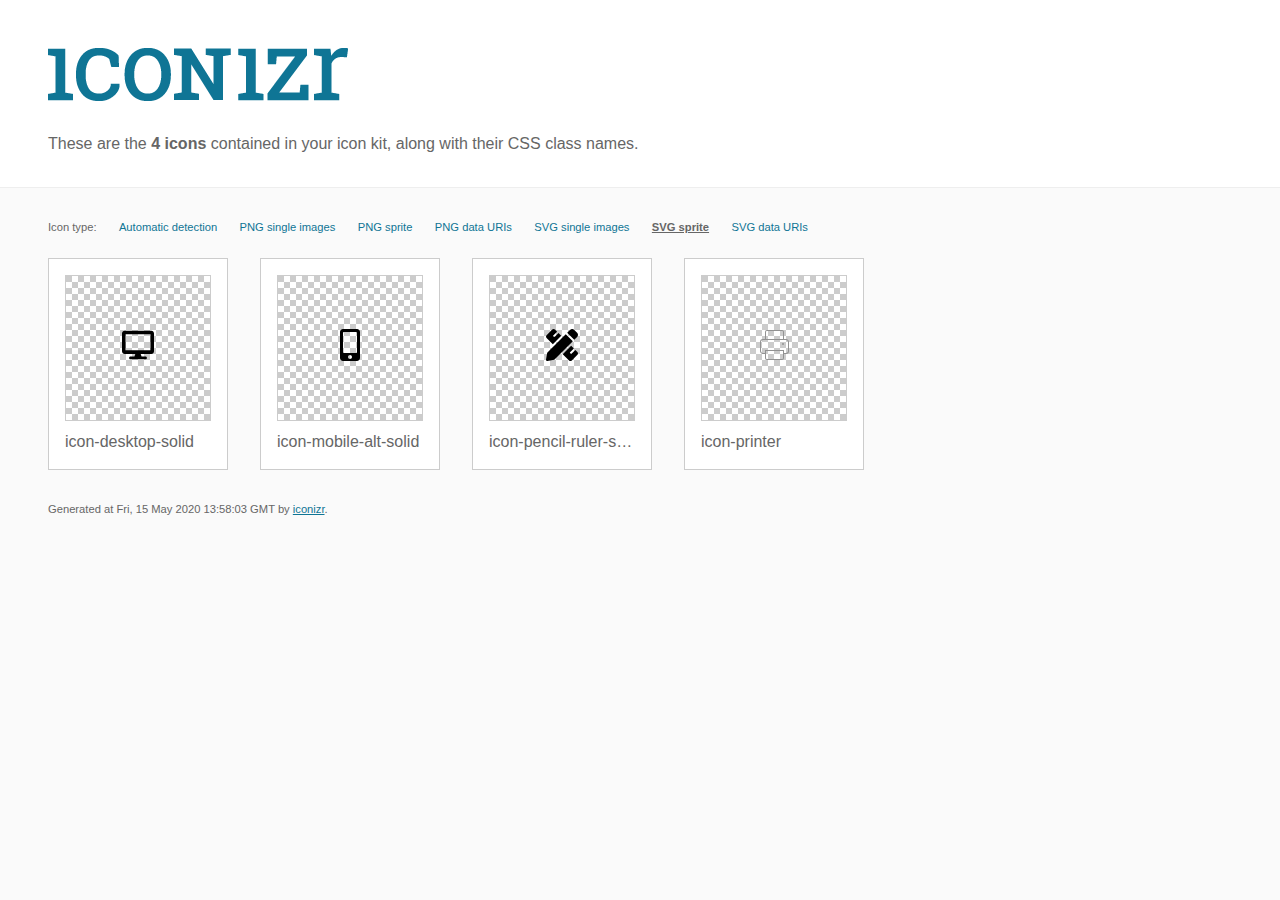
<file: img/icon/D_/HTML/iconizr-svg-sprite-preview.html>
<!DOCTYPE html><html><head><meta http-equiv="Content-Type" content="text/html; charset=UTF-8"/><meta http-equiv="cache-control" content="max-age=0"/><meta http-equiv="cache-control" content="no-cache"/><meta http-equiv="expires" content="0"/><meta http-equiv="expires" content="Tue, 01 Jan 1980 1:00:00 GMT"/><meta http-equiv="pragma" content="no-cache"/><title>Icon kit preview | iconizr.com</title><link href="iconizr-svg-sprite.css" rel="stylesheet" type="text/css" media="all"/><style type="text/css">@CHARSET "UTF-8";body{padding:0;margin:0;color:#666;background:#fafafa;font-family:Arial, Helvetica, sans-serif;font-size:1em;line-height:1.4}header{display:block;padding:3em 3em 2em 3em;background-color:#fff}header p{margin:2em 0 0 0}#logo{font-size:xx-large;font-size:3rem;padding:0;margin:0;height:53px;background:url([data-uri]) center left no-repeat;white-space:nowrap;overflow:hidden;text-indent:100%}nav{font-size:.7em;display:block;width:100%;margin:0 0 2em 0}nav a{display:inline-block;text-decoration:none;margin-left:2em;color:#0f7595;white-space:nowrap}nav a:hover{text-decoration:underline}nav a.current{font-weight:bold;text-decoration:underline;color:#666}section{border-top:1px solid #eee;padding:2em 3em 0 3em}ul{margin:0;padding:0}li{display:inline;display:inline-block;background-color:#fff;position:relative;margin:0 2em 2em 0;vertical-align:top;border:1px solid #ccc;padding:1em 1em 3em 1em;cursor:default}.icon-box{margin:0;width:144px;height:144px;position:relative;background:#ccc url([data-uri]) top left repeat;border:1px solid #ccc;display:table-cell;vertical-align:middle;text-align:center}.icon{display:inline;display:inline-block}h2{margin:0;padding:0;font-size:1em;font-weight:normal;white-space:nowrap;overflow:hidden;text-overflow:ellipsis;position:absolute;left:1em;right:1em;bottom:1em}footer{display:block;margin:0;padding:0 3em 3em 3em}footer p{margin:0;font-size:.7em}footer a{color:#0f7595;margin-left:0}</style></head><body><header><h1 id="logo">iconizr</h1><p>These are the <strong>4 icons</strong> contained in your icon kit, along with their CSS class names.</p></header><section><nav>Icon type:<a href="iconizr-preview.html">Automatic detection</a><a href="iconizr-png-single-preview.html">PNG single images</a><a href="iconizr-png-sprite-preview.html">PNG sprite</a><a href="iconizr-png-data-preview.html">PNG data URIs</a><a href="iconizr-svg-single-preview.html">SVG single images</a><a href="iconizr-svg-sprite-preview.html" class="current">SVG sprite</a><a href="iconizr-svg-data-preview.html">SVG data URIs</a></nav><ul><li title="icon-desktop-solid"><div class="icon-box"><div class="icon icon-desktop-solid icon-desktop-solid-dims"><!-- icon-desktop-solid --></div></div><h2>icon-desktop-solid</h2></li><li title="icon-mobile-alt-solid"><div class="icon-box"><div class="icon icon-mobile-alt-solid icon-mobile-alt-solid-dims"><!-- icon-mobile-alt-solid --></div></div><h2>icon-mobile-alt-solid</h2></li><li title="icon-pencil-ruler-solid"><div class="icon-box"><div class="icon icon-pencil-ruler-solid icon-pencil-ruler-solid-dims"><!-- icon-pencil-ruler-solid --></div></div><h2>icon-pencil-ruler-solid</h2></li><li title="icon-printer"><div class="icon-box"><div class="icon icon-printer icon-printer-dims"><!-- icon-printer --></div></div><h2>icon-printer</h2></li></ul></section><footer><p>Generated at Fri, 15 May 2020 13:58:03 GMT by <a href="http://iconizr.com" target="_blank">iconizr</a>.</p></footer></body></html>
</file>
<file: style.css>
*,
                *::after,
                *::before {
                    box-sizing: border-box;
                    padding: 0;
                    margin: 0;
                    border: 0;
                }
                
                i {
                    width: 50px;
                    height: 50px;
                    font-size: 30px;
                }
                
                .fa-facebook {
                    color: #385898;
                    cursor: pointer;
                }
                
                ul,
                li,
                a,
                p {
                    padding: 0;
                    margin: 0;
                    list-style: none;
                    text-decoration: none;
                }
                
                button {
                    cursor: pointer;
                }
                
                html {
                    width: 100%;
                    height: 100%;
                    padding: 0;
                    margin: 0;
                    font-size: 16px;
                    font-family: 'Open Sans', sans-serif;
                }
                
                body {
                    height: 100%;
                    margin: 0;
                }
                
                .wrapper {
                    max-width: 2015px;
                    margin: 0px auto;
                }
                
                .header {
                    width: 100%;
                    min-width: 862px;
                    position: relative;
                    padding-left: 23%;
                    padding-right: 23%;
                    color: #fff;
                }
                
                .background {
                    min-height: 862px;
                }
                
                .background {
                    width: 100%;
                    height: 100%;
                    background-image: url(./img/background_header.jpg);
                    background-repeat: no-repeat;
                    background-size: cover;
                }
                
                .head {
                    padding-top: 100px;
                    display: flex;
                    justify-content: space-between;
                }
                
                .nav-menu {
                    display: flex;
                }
                
                .nav-menu p {
                    padding-right: 20px;
                }
                
                .menu-btn {
                    display: block;
                    width: 25px;
                    height: 25px;
                    position: relative;
                    border-top: 1px solid #fff;
                    border-bottom: 1px solid #fff;
                    transition: 0.5s;
                }
                
                .menu-btn span::before {
                    content: '';
                    width: 25px;
                    height: 1px;
                    position: absolute;
                    top: 49%;
                    background-color: #fff;
                }
                
                .logo {
                    font-size: 20px;
                }
                
                .header h1 {
                    font-size: 70px;
                    font-weight: 800;
                }
                
                .header span {
                    color: #f7600e;
                }
                
                .header_content {
                    padding-top: 180px;
                    margin: 0px auto;
                    text-align: center;
                }
                
                .header_content p {
                    font-size: 20px;
                    padding-bottom: 60px;
                }
                
                .header_button {
                    padding: 19px 75px;
                    border: 1px solid gray;
                    border-radius: 10px;
                    color: #fff;
                    font-weight: 600;
                    background-color: transparent;
                    transition: 0.5s;
                }
                
                .header_button:hover {
                    background-color: #f7600e;
                }
                
                .main {
                    padding-top: 200px;
                }
                
                .option {
                    padding-bottom: 110px;
                    display: flex;
                    justify-content: center;
                }
                
                .around_icon {
                    width: 150px;
                    height: 150px;
                    text-align: center;
                    border: 1px solid rgba(59, 67, 76, 0.3);
                    border-radius: 50%;
                    fill: #f7600e;
                }
                
                .option-item {
                    max-width: 235px;
                    padding-right: 10px;
                    display: flex;
                    flex-direction: column;
                    justify-content: center;
                    align-items: center;
                }
                
                .option-item p {
                    font-size: 14px;
                }
                
                .option-item h3 {
                    padding-top: 30px;
                    padding-bottom: 30px;
                    text-align: center;
                }
                
                .follow {
                    min-height: 250px;
                    display: flex;
                    justify-content: center;
                    align-items: center;
                    background-image: url(./img/Photo_Background_folow.png);
                    background-repeat: no-repeat;
                    background-size: cover;
                }
                
                .folow_email {
                    width: 562px;
                    height: 50px;
                    border-radius: 10px;
                    background-color: #ffffff;
                }
                
                .submit_follow {
                    width: 269px;
                    height: 50px;
                    border-radius: 10px;
                    background-color: #f7600e;
                }
                
                .submit_follow:hover {
                    color: #ffffff;
                }
                
                .foto_item {
                    position: relative;
                }
                
                .link_foto {
                    width: 100%;
                    height: 99%;
                    display: flex;
                    flex-direction: column;
                    text-align: center;
                    justify-content: space-evenly;
                    position: absolute;
                    border-radius: 10px;
                    top: 0;
                    left: 0;
                    visibility: hidden;
                    color: #ffffff;
                    background-color: rgba(247, 96, 14, 0.9);
                }
                
                .foto_item:hover {
                    cursor: pointer;
                }
                
                .foto_item:hover .link_foto {
                    visibility: visible;
                }
                
                .title {
                    font-size: 25px;
                }
                
                .link_foto button {
                    width: 210px;
                    height: 50px;
                    border-radius: 10px;
                    font-size: 18px;
                    border: 1px solid #ffffff;
                    background-color: #ffffff;
                    transition: 0.5s;
                    color: #f7600e;
                }
                
                .about_foto {
                    max-width: 1200px;
                    margin-left: auto;
                    margin-right: auto;
                    padding-bottom: 50px;
                    display: flex;
                    flex-wrap: wrap;
                    justify-content: center;
                }
                
                .about_head {
                    padding-top: 100px;
                    padding-bottom: 100px;
                    text-align: center;
                }
                
                .about_head span {
                    font-size: 35px;
                    text-transform: uppercase;
                    color: #f7600e;
                }
                
                .about_head h2 {
                    padding-bottom: 30px;
                    font-size: 35px;
                    text-transform: uppercase;
                }
                
                .foto_item {
                    margin-bottom: 20px;
                    margin-right: 20px;
                }
                
                .button_about_foto button {
                    padding: 19px 75px;
                    border: 1px solid gray;
                    border-radius: 10px;
                    color: gray;
                    font-weight: 600;
                    transition: 0.5s;
                    background-color: transparent;
                }
                
                .button_about_foto {
                    transition: 0.5s;
                    text-align: center;
                }
                
                .button_about_foto button:hover {
                    color: #fff;
                    background-color: #f7600e;
                }
                
                .about_comment {
                    min-height: 500px;
                    margin-top: 100px;
                    display: flex;
                    flex-direction: column;
                    text-align: center;
                    justify-content: center;
                    background-image: url(./img/Background_comment.png);
                    background-repeat: no-repeat;
                    background-size: cover;
                }
                
                .about_comment div:nth-child(2) {
                    padding: 30px 0px;
                    font-size: 25px;
                    font-style: italic;
                    line-height: 40px;
                    color: #ffffff;
                }
                
                .about_comment div:last-child {
                    font-size: 18px;
                    color: #ffffff;
                }
                
                .comment p {
                    position: relative;
                    display: inline-block;
                    padding: 0 200px;
                }
                
                .comment p::before,
                .comment p::after {
                    content: '';
                    position: absolute;
                    display: inline-block;
                    border-right: 3px solid #fff;
                    border-bottom: 3px solid #fff;
                    /* border-width: 0 3px 3px 0;     */
                    padding: 20px;
                }
                
                .comment p::after {
                    right: 0;
                    transform: rotate(-45deg);
                }
                
                .comment p::before {
                    left: 0;
                    transform: rotate(135deg);
                }
                
                .our_team {
                    padding-top: 70px;
                    padding-left: 440px;
                    padding-right: 440px;
                    text-align: center;
                }
                
                .team_head span,
                .registranion_head span {
                    color: #f7600e;
                }
                
                .team_head h2,
                .registranion_head h2 {
                    padding: 30px 0px;
                    font-size: 35px;
                    text-transform: uppercase;
                }
                
                .team_foto {
                    display: flex;
                    padding-top: 100px;
                    justify-content: center;
                }
                
                .border img:hover {
                    position: relative;
                    bottom: 15px;
                    border-bottom: 3px solid #f7600e;
                }
                
                .name_person {
                    padding: 30px 0px;
                    font-size: 25px;
                    line-height: 10px;
                    font-weight: 600;
                    text-transform: uppercase;
                    color: #3b434c;
                }
                
                .about_person,
                .registranion_head p {
                    color: #3b434c;
                    font-size: 14px;
                    line-height: 26px;
                }
                
                .team_foto-item {
                    padding-bottom: 50px;
                }
                
                .registranion {
                    padding-top: 100px;
                }
                
                .registranion_head p {
                    padding-bottom: 30px;
                    font-size: 16px;
                    line-height: 26px;
                    color: #fff;
                }
                
                .registranion_head h2 {
                    color: #fff;
                }
                
                .registranion {
                    min-height: 800px;
                    background-image: url(./img/reg_Background.png);
                    background-repeat: no-repeat;
                    background-size: cover;
                    text-align: center;
                }
                
                .reg_input {
                    padding: 30px;
                }
                
                .reg_input input:focus,
                .reg_te textarea:focus {
                    background-color: burlywood;
                }
                
                .reg_mail,
                .reg_sub {
                    width: 400px;
                    height: 50px;
                    border-radius: 10px;
                    background-color: #ffffff;
                }
                
                .reg_textarea {
                    width: 800px;
                    height: 199px;
                    border-radius: 10px;
                    background-color: #ffffff;
                }
                
                textarea {
                    padding-top: 20px;
                    font-size: 16px;
                    font-weight: 400;
                    color: #3b434c;
                }
                
                .reg_submit {
                    width: 210px;
                    height: 50px;
                    margin: 30px auto;
                    border-radius: 10px;
                    transition: 0.5s;
                    background-color: #f7600e;
                }
                
                .reg_submit button {
                    padding-top: 15px;
                    color: #fff;
                    background-color: #f7600e;
                }
                
                footer {
                    display: flex;
                    justify-content: space-around;
                    align-items: center;
                    height: 141px;
                    color: #fff;
                    background-color: #3b434c;
                }
                
                .footer span::after {
                    content: '.';
                    font-weight: 800;
                    color: red;
                }
                
                .footer span {
                    font-weight: 800;
                }
</file>
<file: img/icon/D_/HTML/iconizr-png-data.css>
/* Icons from directory "" */
.icon-desktop-solid,.icon-desktop-solid\:regular{background-image:url('[data-uri]');background-repeat:no-repeat}
.icon-desktop-solid-dims{width:32px;height:32px}
.icon-mobile-alt-solid,.icon-mobile-alt-solid\:regular{background-image:url('[data-uri]');background-repeat:no-repeat}
.icon-mobile-alt-solid-dims{width:32px;height:32px}
.icon-pencil-ruler-solid,.icon-pencil-ruler-solid\:regular{background-image:url('[data-uri]');background-repeat:no-repeat}
.icon-pencil-ruler-solid-dims{width:32px;height:32px}
.icon-printer,.icon-printer\:regular{background-image:url('[data-uri]');background-repeat:no-repeat}
.icon-printer-dims{width:32px;height:32px}
</file>
<file: img/icon/D_/HTML/iconizr-png-single.css>
/* Icons from directory "" */
.icon-desktop-solid,.icon-desktop-solid\:regular{background-image:url('icons/desktop-solid.png');background-repeat:no-repeat}
.icon-desktop-solid-dims{width:32px;height:32px}
.icon-mobile-alt-solid,.icon-mobile-alt-solid\:regular{background-image:url('icons/mobile-alt-solid.png');background-repeat:no-repeat}
.icon-mobile-alt-solid-dims{width:32px;height:32px}
.icon-pencil-ruler-solid,.icon-pencil-ruler-solid\:regular{background-image:url('icons/pencil-ruler-solid.png');background-repeat:no-repeat}
.icon-pencil-ruler-solid-dims{width:32px;height:32px}
.icon-printer,.icon-printer\:regular{background-image:url('icons/printer.png');background-repeat:no-repeat}
.icon-printer-dims{width:32px;height:32px}
</file>
<file: img/icon/D_/HTML/iconizr-png-sprite.css>
/* Icons from directory "" */
.icon-desktop-solid,.icon-desktop-solid\:regular{background-image:url('icons/icons.png');background-position:0 0;background-repeat:no-repeat}
.icon-desktop-solid-dims{width:32px;height:32px}
.icon-mobile-alt-solid,.icon-mobile-alt-solid\:regular{background-image:url('icons/icons.png');background-position:0 -32px;background-repeat:no-repeat}
.icon-mobile-alt-solid-dims{width:32px;height:32px}
.icon-pencil-ruler-solid,.icon-pencil-ruler-solid\:regular{background-image:url('icons/icons.png');background-position:0 -64px;background-repeat:no-repeat}
.icon-pencil-ruler-solid-dims{width:32px;height:32px}
.icon-printer,.icon-printer\:regular{background-image:url('icons/icons.png');background-position:0 -96px;background-repeat:no-repeat}
.icon-printer-dims{width:32px;height:32px}
</file>
<file: img/icon/D_/HTML/iconizr-svg-data.css>
/* Icons from directory "" */
.icon-desktop-solid,.icon-desktop-solid\:regular{background-image:url('data:image/svg+xml,%3Csvg%20xmlns%3D%22http%3A%2F%2Fwww.w3.org%2F2000%2Fsvg%22%20aria-hidden%3D%22true%22%20data-prefix%3D%22fas%22%20data-icon%3D%22desktop%22%20class%3D%22svg-inline--fa%20fa-desktop%20fa-w-18%22%20viewBox%3D%220%200%20576%20512%22%20width%3D%2232%22%20height%3D%2232%22%3E%3Cpath%20fill%3D%22currentColor%22%20d%3D%22M528%200H48C21.5%200%200%2021.5%200%2048v320c0%2026.5%2021.5%2048%2048%2048h192l-16%2048h-72c-13.3%200-24%2010.7-24%2024s10.7%2024%2024%2024h272c13.3%200%2024-10.7%2024-24s-10.7-24-24-24h-72l-16-48h192c26.5%200%2048-21.5%2048-48V48c0-26.5-21.5-48-48-48zm-16%20352H64V64h448v288z%22%2F%3E%3C%2Fsvg%3E');background-repeat:no-repeat}
.icon-desktop-solid-dims{width:32px;height:32px}
.icon-mobile-alt-solid,.icon-mobile-alt-solid\:regular{background-image:url('data:image/svg+xml,%3Csvg%20xmlns%3D%22http%3A%2F%2Fwww.w3.org%2F2000%2Fsvg%22%20aria-hidden%3D%22true%22%20data-prefix%3D%22fas%22%20data-icon%3D%22mobile-alt%22%20class%3D%22svg-inline--fa%20fa-mobile-alt%20fa-w-10%22%20viewBox%3D%220%200%20320%20512%22%20width%3D%2232%22%20height%3D%2232%22%3E%3Cpath%20fill%3D%22currentColor%22%20d%3D%22M272%200H48C21.5%200%200%2021.5%200%2048v416c0%2026.5%2021.5%2048%2048%2048h224c26.5%200%2048-21.5%2048-48V48c0-26.5-21.5-48-48-48zM160%20480c-17.7%200-32-14.3-32-32s14.3-32%2032-32%2032%2014.3%2032%2032-14.3%2032-32%2032zm112-108c0%206.6-5.4%2012-12%2012H60c-6.6%200-12-5.4-12-12V60c0-6.6%205.4-12%2012-12h200c6.6%200%2012%205.4%2012%2012v312z%22%2F%3E%3C%2Fsvg%3E');background-repeat:no-repeat}
.icon-mobile-alt-solid-dims{width:32px;height:32px}
.icon-pencil-ruler-solid,.icon-pencil-ruler-solid\:regular{background-image:url('data:image/svg+xml,%3Csvg%20xmlns%3D%22http%3A%2F%2Fwww.w3.org%2F2000%2Fsvg%22%20aria-hidden%3D%22true%22%20data-prefix%3D%22fas%22%20data-icon%3D%22pencil-ruler%22%20class%3D%22svg-inline--fa%20fa-pencil-ruler%20fa-w-16%22%20viewBox%3D%220%200%20512%20512%22%20width%3D%2232%22%20height%3D%2232%22%3E%3Cpath%20fill%3D%22currentColor%22%20d%3D%22M109.46%20244.04l134.58-134.56-44.12-44.12-61.68%2061.68a7.919%207.919%200%2001-11.21%200l-11.21-11.21c-3.1-3.1-3.1-8.12%200-11.21l61.68-61.68-33.64-33.65C131.47-3.1%20111.39-3.1%2099%209.29L9.29%2099c-12.38%2012.39-12.39%2032.47%200%2044.86l100.17%20100.18zm388.47-116.8c18.76-18.76%2018.75-49.17%200-67.93l-45.25-45.25c-18.76-18.76-49.18-18.76-67.95%200l-46.02%2046.01%20113.2%20113.2%2046.02-46.03zM316.08%2082.71l-297%20296.96L.32%20487.11c-2.53%2014.49%2010.09%2027.11%2024.59%2024.56l107.45-18.84L429.28%20195.9%20316.08%2082.71zm186.63%20285.43l-33.64-33.64-61.68%2061.68c-3.1%203.1-8.12%203.1-11.21%200l-11.21-11.21c-3.09-3.1-3.09-8.12%200-11.21l61.68-61.68-44.14-44.14L267.93%20402.5l100.21%20100.2c12.39%2012.39%2032.47%2012.39%2044.86%200l89.71-89.7c12.39-12.39%2012.39-32.47%200-44.86z%22%2F%3E%3C%2Fsvg%3E');background-repeat:no-repeat}
.icon-pencil-ruler-solid-dims{width:32px;height:32px}
.icon-printer,.icon-printer\:regular{background-image:url('data:image/svg+xml,%3Csvg%20xmlns%3D%22http%3A%2F%2Fwww.w3.org%2F2000%2Fsvg%22%20height%3D%2232%22%20width%3D%2232%22%3E%3Cpath%20d%3D%22M26%2025h2.006A2.998%202.998%200%200031%2022v-9c0-1.657-1.34-3-2.994-3H26V3c0-1.105-.89-2-1.997-2H8.997A1.994%201.994%200%20007%203v7H4.994A2.998%202.998%200%20002%2013v9c0%201.657%201.34%203%202.994%203H7v4c0%201.105.89%202%201.997%202h15.006A1.994%201.994%200%200026%2029v-4zM7%2024H5.007A2.005%202.005%200%20013%2021.997v-8.994C3%2011.893%203.899%2011%205.007%2011h22.986c1.109%200%202.007.897%202.007%202.003v8.994c0%201.11-.899%202.003-2.007%202.003H26v-3H7v3zM9%202c-.552%200-1%20.453-1%20.997V10h17V2.997c0-.55-.455-.997-1-.997H9zM8%2022v7.003c0%20.55.455.997%201%20.997h15c.552%200%201-.453%201-.997V22H8zm17-6a1%201%200%20100-2%201%201%200%20000%202z%22%20fill%3D%22%23929292%22%20fill-rule%3D%22evenodd%22%2F%3E%3C%2Fsvg%3E');background-repeat:no-repeat}
.icon-printer-dims{width:32px;height:32px}
</file>
<file: img/icon/D_/HTML/iconizr-svg-single.css>
/* Icons from directory "" */
.icon-desktop-solid,.icon-desktop-solid\:regular{background-image:url('icons/desktop-solid.svg');background-repeat:no-repeat}
.icon-desktop-solid-dims{width:32px;height:32px}
.icon-mobile-alt-solid,.icon-mobile-alt-solid\:regular{background-image:url('icons/mobile-alt-solid.svg');background-repeat:no-repeat}
.icon-mobile-alt-solid-dims{width:32px;height:32px}
.icon-pencil-ruler-solid,.icon-pencil-ruler-solid\:regular{background-image:url('icons/pencil-ruler-solid.svg');background-repeat:no-repeat}
.icon-pencil-ruler-solid-dims{width:32px;height:32px}
.icon-printer,.icon-printer\:regular{background-image:url('icons/printer.svg');background-repeat:no-repeat}
.icon-printer-dims{width:32px;height:32px}
</file>
<file: img/icon/D_/HTML/iconizr-svg-sprite.css>
/* Icons from directory "" */
.icon-desktop-solid,.icon-desktop-solid\:regular{background-image:url('icons/icons.svg');background-position:0 0;background-repeat:no-repeat}
.icon-desktop-solid-dims{width:32px;height:32px}
.icon-mobile-alt-solid,.icon-mobile-alt-solid\:regular{background-image:url('icons/icons.svg');background-position:0 -32px;background-repeat:no-repeat}
.icon-mobile-alt-solid-dims{width:32px;height:32px}
.icon-pencil-ruler-solid,.icon-pencil-ruler-solid\:regular{background-image:url('icons/icons.svg');background-position:0 -64px;background-repeat:no-repeat}
.icon-pencil-ruler-solid-dims{width:32px;height:32px}
.icon-printer,.icon-printer\:regular{background-image:url('icons/icons.svg');background-position:0 -96px;background-repeat:no-repeat}
.icon-printer-dims{width:32px;height:32px}
</file>
